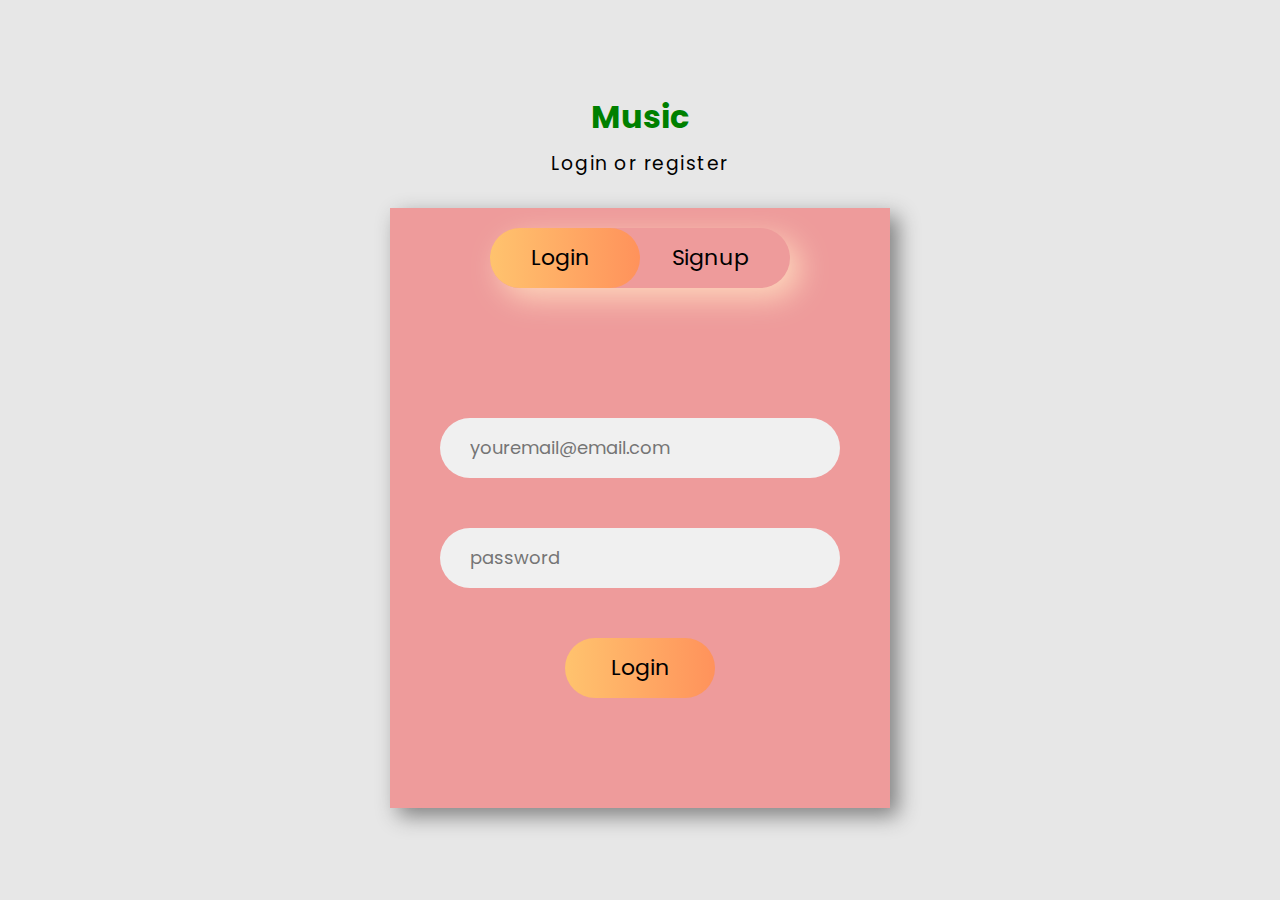
<file: login page/loginindex.html>
<!DOCTYPE html>
<html lang="en">
<head>
    <meta charset="UTF-8">
    <meta name="viewport"
          content="width=device-width,
                         initial-scale=1.0">
    <title>Music</title>
    <link rel="stylesheet"
          href="register page.css">
</head>
 
<body>
    <header>
        <h1 class="heading">Music</h1>
        <h3 class="title">Login or register</h3>
    </header>
 
    <!-- container div -->
    <div class="container">
 
        <!-- upper button section to select
             the login or signup form -->
        <div class="slider"></div>
        <div class="btn">
            <button class="login">Login</button>
            <button class="signup">Signup</button>
        </div>
 
        <!-- Form section that contains the
             login and the signup form -->
        <div class="form-section">
 
            <!-- login form -->
            <div class="login-box">
                <input type="email"
                       class="email ele"
                       placeholder="youremail@email.com">
                <input type="password"
                       class="password ele"
                       placeholder="password">
                <form action="c:\Aditya\coding\Seminar website\index.html" method="post">
                <button class="clkbtn">Login</button></form>
            </div>
                
            <!-- signup form -->
            <div class="signup-box">
                <input type="text"
                       class="name ele"
                       placeholder="Enter your name">
                <input type="email"
                       class="email ele"
                       placeholder="youremail@email.com">
                <input type="password"
                       class="password ele"
                       placeholder="password">
                <input type="password"
                       class="password ele"
                       placeholder="Confirm password">
                <button class="clkbtn">Signup</button>
            </div>
        </div>
    </div>
    <script src="register page.js"></script>
</body>
</html>
</file>
<file: login page/register page.css>
@import url(
"https://fonts.googleapis.com/css2?family=Poppins:ital,wght@0,100;0,200;0,300;0,400;0,500;0,600;0,700;0,800;0,900;1,100;1,200;1,300;1,400;1,500;1,600;1,700;1,800;1,900&display=swap");
 
* {
    margin: 0;
    padding: 0;
    box-sizing: border-box;
    font-family: "Poppins", sans-serif;
}
 
body {
    height: 100vh;
    width: 100vw;
    display: flex;
    justify-content: center;
    align-items: center;
    flex-direction: column;
    gap: 30px;
    background-color: rgb(231, 231, 231);
}
 
header {
    width: 100%;
    display: flex;
    flex-direction: column;
    align-items: center;
    justify-content: center;
    gap: 8px;
}
 
.heading {
    color: green;
}
 
.title {
    font-weight: 400;
    letter-spacing: 1.5px;
}
 
.container {
    height: 600px;
    width: 500px;
    background-color: rgb(238, 155, 155);
    box-shadow: 8px 8px 20px rgb(128, 128, 128);
    position: relative;
    overflow: hidden;
}
 
.btn {
    height: 60px;
    width: 300px;
    margin: 20px auto;
    box-shadow: 10px 10px 30px rgb(254, 215, 188);
    border-radius: 50px;
    display: flex;
    justify-content: space-around;
    align-items: center;
}
 
.login,
.signup {
    font-size: 22px;
    border: none;
    outline: none;
    background-color: transparent;
    position: relative;
    cursor: pointer;
}
 
.slider {
    height: 60px;
    width: 150px;
    border-radius: 50px;
    background-image: linear-gradient(to right,
            rgb(255, 195, 110),
            rgb(255, 146, 91));
    position: absolute;
    top: 20px;
    left: 100px;
    transition: all 0.5s ease-in-out;
}
 
.moveslider {
    left: 250px;
}
 
.form-section {
    height: 500px;
    width: 1000px;
    padding: 20px 0;
    display: flex;
    position: relative;
    transition: all 0.5s ease-in-out;
    left: 0px;
}
 
.form-section-move {
    left: -500px;
}
 
.login-box,
.signup-box {
    height: 100%;
    width: 500px;
    display: flex;
    flex-direction: column;
    align-items: center;
    justify-content: center;
    padding: 0px 40px;
}
 
.login-box {
    gap: 50px;
}
 
.signup-box {
    gap: 30px;
}
 
.ele {
    height: 60px;
    width: 400px;
    outline: none;
    border: none;
    color: rgb(77, 77, 77);
    background-color: rgb(240, 240, 240);
    border-radius: 50px;
    padding-left: 30px;
    font-size: 18px;
}
 
.clkbtn {
    height: 60px;
    width: 150px;
    border-radius: 50px;
    background-image: linear-gradient(to right,
            rgb(255, 195, 110),
            rgb(255, 146, 91));
    font-size: 22px;
    border: none;
    cursor: pointer;
}
 
/* For Responsiveness of the page */
 
@media screen and (max-width: 650px) {
    .container {
        height: 600px;
        width: 300px;
    }
 
    .title {
        font-size: 15px;
    }
 
    .btn {
        height: 50px;
        width: 200px;
        margin: 20px auto;
    }
 
    .login,
    .signup {
        font-size: 19px;
    }
 
    .slider {
        height: 50px;
        width: 100px;
        left: 50px;
    }
 
    .moveslider {
        left: 150px;
    }
 
    .form-section {
        height: 500px;
        width: 600px;
    }
 
    .form-section-move {
        left: -300px;
    }
 
    .login-box,
    .signup-box {
        height: 100%;
        width: 300px;
    }
 
    .ele {
        height: 50px;
        width: 250px;
        font-size: 15px;
    }
 
    .clkbtn {
        height: 50px;
        width: 130px;
        font-size: 19px;
    }
}
 
@media screen and (max-width: 320px) {
    .container {
        height: 600px;
        width: 250px;
    }
 
    .heading {
        font-size: 30px;
    }
 
    .title {
        font-size: 10px;
    }
 
    .btn {
        height: 50px;
        width: 200px;
        margin: 20px auto;
    }
 
    .login,
    .signup {
        font-size: 19px;
    }
 
    .slider {
        height: 50px;
        width: 100px;
        left: 27px;
    }
 
    .moveslider {
        left: 127px;
    }
 
    .form-section {
        height: 500px;
        width: 500px;
    }
 
    .form-section-move {
        left: -250px;
    }
 
    .login-box,
    .signup-box {
        height: 100%;
        width: 250px;
    }
 
    .ele {
        height: 50px;
        width: 220px;
        font-size: 15px;
    }
 
    .clkbtn {
        height: 50px;
        width: 130px;
        font-size: 19px;
    }
}
</file>
